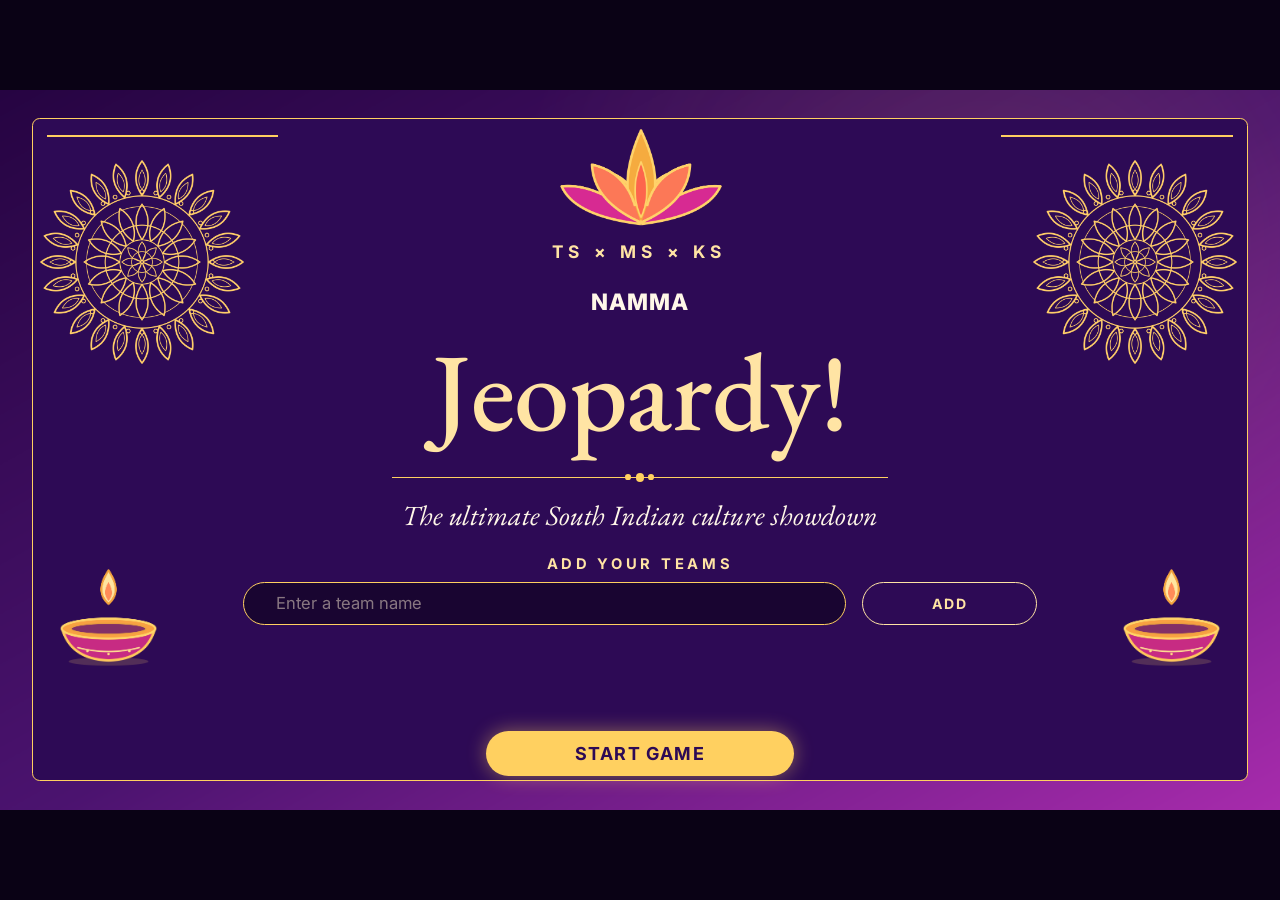
<file: index.html>
<!doctype html>
<html lang="en">
<head>
<meta charset="UTF-8" />
<meta name="viewport" content="width=device-width, initial-scale=1.0" />
<title>Namma Jeopardy! — Deepavali Edition</title>
<style>
@import url('https://fonts.googleapis.com/css2?family=Inter:wght@400;700;800&family=EB+Garamond:ital,wght@0,500;1,500&display=swap');

:root { --u: min(1vw, 1.7778vh); }
* { box-sizing: border-box; }
html, body { height: 100%; margin: 0; overflow: hidden; background: #0a0215; }
body { display: flex; align-items: center; justify-content: center; font-family: 'Inter', system-ui, sans-serif; }

.slide {
  position: relative;
  width: calc(var(--u) * 100);
  height: calc(var(--u) * 56.25);
  overflow: hidden;
  background-image: url('jeopardy/assets/bg-title.png');
  background-size: cover;
  background-position: center;
}

.box { position: absolute; }
img.art { position: absolute; width: 100%; height: 100%; object-fit: contain; pointer-events: none; }

.frame {
  left: 2.475%; top: 3.867%; width: 95.025%; height: 92.133%;
  background: #2d0a55;
  border: calc(var(--u) * 0.1144) solid #ffd060;
  border-radius: calc(var(--u) * 0.6);
}

.line { position: absolute; background: #ffd060; height: calc(var(--u) * 0.1197); }
.dot { position: absolute; background: #ffd060; border-radius: 50%; }

.txt { position: absolute; text-align: center; line-height: 1.15; }
.garamond { font-family: 'EB Garamond', serif; line-height: 1.2; }

.eyebrow { font-weight: 700; letter-spacing: 0.3em; color: #ffe4a4; font-size: calc(var(--u) * 1.354); }
.namma { font-weight: 800; color: #fff7e8; font-size: calc(var(--u) * 1.771); letter-spacing: 0.04em; }
.script-title { font-weight: 500; color: #ffe4a4; font-size: calc(var(--u) * 8.646); }
.divider { height: calc(var(--u) * 0.1249); }
.tagline { font-style: italic; color: #fff7e8; font-size: calc(var(--u) * 2.1875); }
.pillbar { background: #230443; border-radius: calc(var(--u) * 2); }
.pillbar-text { font-weight: 700; letter-spacing: 0.1em; color: #fff7e8; font-size: calc(var(--u) * 1.146); display: flex; align-items: center; justify-content: center; }
.sub-languages { font-weight: 500; letter-spacing: 0.08em; color: #ffe4a4; font-size: calc(var(--u) * 1.667); }

.start-btn {
  display: flex; align-items: center; justify-content: center;
  background: #ffd060; color: #2d0a55; border: none; cursor: pointer;
  font-family: 'Inter', sans-serif; font-weight: 700; letter-spacing: 0.08em; text-transform: uppercase;
  border-radius: calc(var(--u) * 3);
  font-size: calc(var(--u) * 1.4);
  box-shadow: 0 0 calc(var(--u) * 1.5) rgba(255, 208, 96, 0.45);
  transition: filter 0.12s ease;
}
.start-btn:hover { filter: brightness(1.1); }

.setup-label {
  font-weight: 700; letter-spacing: 0.25em; text-transform: uppercase;
  color: #ffe4a4; font-size: calc(var(--u) * 1.15);
}

.team-input {
  background: rgba(10, 2, 21, 0.55);
  border: calc(var(--u) * 0.08) solid #ffd060;
  border-radius: calc(var(--u) * 2.5);
  color: #fff7e8;
  font-family: 'Inter', sans-serif;
  font-size: calc(var(--u) * 1.3);
  padding: 0 4%;
  outline: none;
}
.team-input::placeholder { color: rgba(248, 233, 210, 0.5); }

.add-btn {
  background: transparent;
  border: calc(var(--u) * 0.08) solid #ffe4a4;
  color: #ffe4a4;
  font-family: 'Inter', sans-serif;
  font-weight: 700;
  letter-spacing: 0.08em;
  text-transform: uppercase;
  font-size: calc(var(--u) * 1.1);
  border-radius: calc(var(--u) * 2.5);
  cursor: pointer;
  transition: all 0.12s ease;
}
.add-btn:hover { background: #ffe4a4; color: #2d0a55; }

.chips-wrap {
  display: flex;
  flex-wrap: wrap;
  align-content: flex-start;
  justify-content: center;
  gap: calc(var(--u) * 0.8);
  overflow-y: auto;
}

.team-chip {
  display: inline-flex;
  align-items: center;
  gap: calc(var(--u) * 0.6);
  background: rgba(135, 51, 186, 0.35);
  border: calc(var(--u) * 0.06) solid #ffd060;
  border-radius: calc(var(--u) * 2);
  padding: calc(var(--u) * 0.4) calc(var(--u) * 1.1);
  color: #f8e9d2;
  font-weight: 700;
  font-size: calc(var(--u) * 1.15);
  height: fit-content;
}
.team-chip button {
  background: transparent;
  border: none;
  color: #fc485a;
  font-size: calc(var(--u) * 1.4);
  line-height: 1;
  cursor: pointer;
  padding: 0;
}
.team-chip button:hover { color: #ff8b58; }

.setup-hint {
  color: #fc485a;
  font-weight: 700;
  font-size: calc(var(--u) * 1.05);
  display: none;
}
.setup-hint.show { display: block; }
</style>
</head>
<body>
<div class="slide">
  <div class="box frame"></div>
  <div class="box line" style="left:3.675%;top:6.267%;width:18.075%;"></div>
  <div class="box line" style="left:78.225%;top:6.267%;width:18.075%;"></div>
  <img class="art box" src="jeopardy/assets/mandala.png" style="left:1.875%;top:7.467%;width:18.45%;height:32.8%;" />
  <img class="art box" src="jeopardy/assets/mandala.png" style="left:79.425%;top:7.467%;width:18.45%;height:32.8%;" />
  <img class="art box" src="jeopardy/assets/lotus.png" style="left:41.1%;top:1.733%;width:18%;height:18.56%;" />

  <div class="txt eyebrow box" style="left:28.2%;top:21.067%;width:43.5%;height:4.133%;">TS &times; MS &times; KS</div>
  <div class="txt namma box" style="left:15%;top:27.6%;width:69.975%;height:7.333%;">NAMMA</div>
  <div class="txt garamond script-title box" style="left:10.725%;top:32.667%;width:78.6%;height:18%;">Jeopardy!</div>

  <div class="box line divider" style="left:30.6%;top:53.733%;width:38.775%;"></div>
  <div class="box dot" style="left:49.657%;top:53.187%;width:0.675%;height:1.2%;"></div>
  <div class="box dot" style="left:48.862%;top:53.333%;width:0.45%;height:0.8%;"></div>
  <div class="box dot" style="left:50.663%;top:53.333%;width:0.45%;height:0.8%;"></div>

  <div class="txt garamond tagline box" style="left:15.75%;top:56.8%;width:68.475%;height:6.667%;">The ultimate South Indian culture showdown</div>

  <img class="art box" src="jeopardy/assets/diya.png" style="left:3%;top:65%;width:11%;height:15.3%;" />
  <img class="art box" src="jeopardy/assets/diya.png" style="left:86%;top:65%;width:11%;height:15.3%;" />

  <div class="txt setup-label box" style="left:20%;top:64.7%;width:60%;height:2.8%;">Add Your Teams</div>

  <form id="teamForm" class="box" style="left:19%;top:68.3%;width:62%;height:6%;display:flex;gap:2%;" autocomplete="off">
    <input id="teamInput" class="team-input" style="flex:1;height:100%;" type="text" maxlength="24" placeholder="Enter a team name" />
    <button type="submit" class="add-btn" style="width:22%;height:100%;">Add</button>
  </form>

  <div id="chipsWrap" class="chips-wrap box" style="left:14%;top:75.2%;width:72%;height:10.5%;"></div>

  <div id="setupHint" class="txt setup-hint box" style="left:20%;top:86.1%;width:60%;height:2.2%;">Add at least one team to start</div>

  <button class="start-btn box" id="startBtn" style="left:38%;top:89%;width:24%;height:6.3%;">Start Game</button>
</div>

<script>
  const CHIPS_KEY = "namma-jeopardy-teams";
  let teams = [];

  const chipsWrap = document.getElementById("chipsWrap");
  const teamForm = document.getElementById("teamForm");
  const teamInput = document.getElementById("teamInput");
  const setupHint = document.getElementById("setupHint");

  function renderChips() {
    chipsWrap.innerHTML = "";
    teams.forEach(team => {
      const chip = document.createElement("div");
      chip.className = "team-chip";
      const name = document.createElement("span");
      name.textContent = team.name;
      const remove = document.createElement("button");
      remove.type = "button";
      remove.setAttribute("aria-label", "Remove " + team.name);
      remove.textContent = "×";
      remove.addEventListener("click", () => {
        teams = teams.filter(t => t.id !== team.id);
        renderChips();
      });
      chip.appendChild(name);
      chip.appendChild(remove);
      chipsWrap.appendChild(chip);
    });
  }

  function addTeam(name) {
    const trimmed = name.trim();
    if (!trimmed) return;
    teams.push({ id: "t" + Date.now() + Math.random().toString(36).slice(2, 7), name: trimmed });
    renderChips();
    setupHint.classList.remove("show");
  }

  teamForm.addEventListener("submit", (e) => {
    e.preventDefault();
    addTeam(teamInput.value);
    teamInput.value = "";
    teamInput.focus();
  });

  document.getElementById("startBtn").addEventListener("click", () => {
    if (teams.length === 0) {
      setupHint.classList.add("show");
      teamInput.focus();
      return;
    }
    localStorage.setItem(CHIPS_KEY, JSON.stringify(teams));
    localStorage.removeItem("namma-jeopardy-state-v2");
    window.location.href = "jeopardy/";
  });
</script>
</body>
</html>
</file>
<file: jeopardy/style.css>
@import url('https://fonts.googleapis.com/css2?family=Inter:wght@400;500;600;700;800&family=EB+Garamond:ital,wght@0,400;0,500;1,500&display=swap');

:root {
  /* 1 "u" = 1% of the slide's rendered width. Slide is a fixed 16:9 (13.333in x 7.5in = 960pt x 540pt). */
  --u: min(1vw, 1.7778vh);

  --purple-deep: #2d0a55;
  --purple-mid: #491372;
  --purple-light: #561b85;
  --purple-bright: #8733ba;
  --magenta: #d3249b;
  --cream: #f8e9d2;
  --cream-bright: #fff7e8;
  --coral: #fc485a;
  --orange: #ff8b58;
  --gold: #ffd060;
  --gold-light: #ffe4a4;
  --white: #ffffff;
  --dark-caption: #310b51;
}

* { box-sizing: border-box; }
html, body {
  height: 100%;
  margin: 0;
  overflow: hidden;
  background: #0a0215;
}

body {
  display: flex;
  align-items: center;
  justify-content: center;
}

.viewport {
  width: 100vw;
  height: 100vh;
  display: flex;
  align-items: center;
  justify-content: center;
}

/* The slide: fixed 16:9 box that always fits the viewport, never scrolls. */
.slide {
  position: relative;
  width: calc(var(--u) * 100);
  height: calc(var(--u) * 56.25);
  overflow: hidden;
  font-family: 'Inter', system-ui, sans-serif;
  background-size: cover;
  background-position: center;
  display: none;
}
.slide.active { display: block; }

.slide.bg-dark { background-image: url('assets/bg-dark.png'); }
.slide.bg-title { background-image: url('assets/bg-title.png'); }
.slide.bg-cream { background-image: url('assets/bg-cream.png'); }

/* generic absolutely-positioned box: left/top/width/height set inline per element */
.box { position: absolute; }

.card {
  position: absolute;
  border-style: solid;
  box-sizing: border-box;
}

img.art {
  position: absolute;
  width: 100%;
  height: 100%;
  object-fit: contain;
  pointer-events: none;
}

.txt {
  position: absolute;
  font-family: 'Inter', sans-serif;
  white-space: pre-wrap;
  line-height: 1.15;
}
.txt.garamond { font-family: 'EB Garamond', serif; line-height: 1.2; }
.txt.center { text-align: center; }
.txt.right { text-align: right; }

.line {
  position: absolute;
  background: var(--gold);
}

.dot {
  position: absolute;
  background: var(--gold);
  border-radius: 50%;
}

.pill {
  position: absolute;
  display: flex;
  align-items: center;
  justify-content: center;
  border-style: solid;
  font-family: 'Inter', sans-serif;
  font-weight: 700;
  text-transform: uppercase;
  cursor: pointer;
  text-align: center;
  line-height: 1.1;
}
.pill:hover { filter: brightness(1.12); }
.pill.static { cursor: default; }
.pill.static:hover { filter: none; }

/* ============ BOARD SCREEN ============ */
#screen-board .frame1 { left: 3%; top: 5.467%; width: 93.975%; height: 88.533%; background: var(--purple-deep); border-color: var(--gold); border-width: calc(var(--u) * 0.1144); border-radius: calc(var(--u) * 0.6); }
#screen-board .frame2 { left: 5.25%; top: 9.333%; width: 89.475%; height: 76.4%; background: var(--purple-deep); border-color: var(--gold); border-width: calc(var(--u) * 0.1718); border-radius: calc(var(--u) * 0.4); }
#screen-board .frame3 { left: 6.075%; top: 10.8%; width: 87.825%; height: 73.467%; background: var(--purple-deep); border-color: var(--gold); border-width: calc(var(--u) * 0.0781); border-radius: calc(var(--u) * 0.3); }
#screen-board .grid-card { left: 6.6%; top: 12%; width: 86.775%; height: 69.867%; background: var(--purple-deep); }
#screen-board .board-title { font-weight: 400; color: var(--gold); font-size: calc(var(--u) * 3.6458); }
#screen-board .board-sub { font-weight: 700; letter-spacing: 0.08em; color: var(--cream); font-size: calc(var(--u) * 1.146); }
#screen-board .board-footer { font-weight: 700; letter-spacing: 0.08em; color: var(--cream); font-size: calc(var(--u) * 0.9375); }

.cat-header {
  position: absolute;
  border-color: var(--gold);
  border-style: solid;
  border-width: calc(var(--u) * 0.1042);
  border-radius: calc(var(--u) * 0.4);
  display: flex;
  align-items: center;
  justify-content: center;
  text-align: center;
  font-weight: 700;
  text-transform: uppercase;
  color: #fff;
  padding: 0 2%;
  line-height: 1.15;
}

.point-cell {
  position: absolute;
  border-color: var(--gold);
  border-style: solid;
  border-width: calc(var(--u) * 0.0781);
  border-radius: calc(var(--u) * 0.3);
  display: flex;
  align-items: center;
  justify-content: center;
  font-weight: 700;
  color: var(--gold);
  font-size: calc(var(--u) * 2.6042);
  cursor: pointer;
  transition: filter 0.12s ease, transform 0.12s ease;
}
.point-cell:hover { filter: brightness(1.25); }
.point-cell.used {
  cursor: default;
  color: rgba(255, 208, 96, 0.2);
  filter: brightness(0.55);
}
.point-cell.used:hover { filter: brightness(0.55); }
.point-cell.used::after {
  content: "✓";
  position: absolute;
  top: 50%;
  left: 50%;
  transform: translate(-50%, -50%);
  color: rgba(211, 36, 155, 0.6);
  font-size: calc(var(--u) * 1.6);
  font-family: 'Inter', sans-serif;
}

#boardResetBtn {
  position: absolute;
  left: 2%; top: 1.3%;
  background: transparent;
  border: calc(var(--u) * 0.06) solid var(--gold-light);
  color: var(--gold-light);
  font-family: 'Inter', sans-serif;
  font-weight: 700;
  letter-spacing: 0.08em;
  text-transform: uppercase;
  font-size: calc(var(--u) * 0.8);
  padding: calc(var(--u) * 0.35) calc(var(--u) * 0.9);
  border-radius: calc(var(--u) * 2);
  cursor: pointer;
  z-index: 5;
}
#boardFinishBtn {
  position: absolute;
  right: 2%; top: 1.3%;
  background: transparent;
  border: calc(var(--u) * 0.06) solid var(--gold-light);
  color: var(--gold-light);
  font-family: 'Inter', sans-serif;
  font-weight: 700;
  letter-spacing: 0.08em;
  text-transform: uppercase;
  font-size: calc(var(--u) * 0.8);
  padding: calc(var(--u) * 0.35) calc(var(--u) * 0.9);
  border-radius: calc(var(--u) * 2);
  cursor: pointer;
  z-index: 5;
}

.scorebar {
  position: absolute;
  left: 6.6%; top: 1.0%; width: 86.775%;
  display: flex;
  flex-wrap: wrap;
  justify-content: center;
  gap: 0.8%;
}
.score-chip {
  display: flex;
  align-items: center;
  gap: 0.5em;
  background: rgba(135, 51, 186, 0.35);
  border: calc(var(--u) * 0.06) solid var(--gold);
  border-radius: calc(var(--u) * 2);
  padding: 0 1.2%;
  color: var(--cream);
  font-weight: 700;
  font-size: calc(var(--u) * 1.1);
  cursor: pointer;
}
.score-chip .lbl { color: var(--gold-light); }
.score-chip:hover { border-color: var(--gold-light); background: rgba(135, 51, 186, 0.5); }

.score-edit-input {
  width: 3em;
  background: rgba(10, 2, 21, 0.55);
  border: none;
  outline: calc(var(--u) * 0.05) solid var(--gold-light);
  outline-offset: calc(var(--u) * 0.1);
  border-radius: calc(var(--u) * 0.6);
  color: var(--cream);
  font-weight: 700;
  font-size: inherit;
  font-family: inherit;
  text-align: center;
  padding: calc(var(--u) * 0.1) 0;
}

/* ============ CLUE SCREEN ============ */
#screen-clue .outer { left: 2.4%; top: 4%; width: 95.175%; height: 92%; border-color: var(--gold); border-width: calc(var(--u) * 0.1353); border-radius: calc(var(--u) * 0.5); }
#screen-clue .meta { font-weight: 700; color: var(--cream-bright); font-size: calc(var(--u) * 1.25); }
#screen-clue .clue-tag {
  background: var(--magenta); border-color: var(--gold); border-width: calc(var(--u) * 0.0833);
  color: #fff; font-size: calc(var(--u) * 1.1458); border-radius: calc(var(--u) * 0.5);
}
#screen-clue .clue-body {
  font-weight: 400; color: var(--gold); font-size: calc(var(--u) * 4.1667);
  overflow: hidden;
}
#screen-clue .clue-body.emoji { font-family: 'Inter', sans-serif; font-size: calc(var(--u) * 6); display: flex; align-items: center; }
#screen-clue .lock-label { font-weight: 700; text-transform: uppercase; color: var(--cream-bright); font-size: calc(var(--u) * 1.1458); }
#screen-clue .reveal-btn {
  background: var(--magenta); border-color: var(--gold); border-width: calc(var(--u) * 0.0833);
  color: #fff; font-size: calc(var(--u) * 1.354); border-radius: calc(var(--u) * 0.6);
}
#screen-clue .divider-line { height: calc(var(--u) * 0.1249); }
#screen-clue .footer-line { height: calc(var(--u) * 0.0781); }
#screen-clue .footer-text { font-weight: 700; text-transform: uppercase; color: var(--cream-bright); font-size: calc(var(--u) * 0.8854); }
#screen-clue .mandala-big { left: 69.6%; top: 15.067%; width: 28.425%; height: 50.533%; opacity: 0.9; }
#screen-clue .mandala-small { left: 1.5%; top: 70.4%; width: 12.675%; height: 22.533%; opacity: 0.55; }
#screen-clue .diya { left: 77.1%; top: 57.2%; width: 16.35%; height: 22.672%; }

/* ============ ANSWER SCREEN ============ */
#screen-answer .outer { left: 3.375%; top: 5.6%; width: 93.15%; height: 88.267%; background: var(--cream-bright); border-color: var(--orange); border-width: calc(var(--u) * 0.1144); border-radius: calc(var(--u) * 0.5); }
#screen-answer .divider-line { background: var(--coral); height: calc(var(--u) * 0.2604); }
#screen-answer .meta { font-weight: 700; color: var(--magenta); font-size: calc(var(--u) * 1.25); }
#screen-answer .lead { font-weight: 400; color: var(--purple-deep); font-size: calc(var(--u) * 5.4167); }
#screen-answer .answer-name { font-weight: 400; color: var(--purple-bright); font-size: calc(var(--u) * 4.375); overflow: hidden; }
#screen-answer .tag { font-weight: 700; color: var(--purple-deep); font-size: calc(var(--u) * 1.6667); }
#screen-answer .back-btn {
  background: var(--purple-deep); border-color: var(--gold); border-width: calc(var(--u) * 0.0833);
  color: var(--cream-bright); font-size: calc(var(--u) * 1.25); border-radius: calc(var(--u) * 0.6);
}
#screen-answer .side-panel { left: 60.15%; top: 9.2%; width: 33.9%; height: 79.2%; background: var(--purple-deep); border-radius: calc(var(--u) * 0.8); }
#screen-answer .arch-wrap { left: 62.175%; top: 11.333%; width: 30%; height: 73.2%; }
#screen-answer .diya-wrap { left: 65.85%; top: 31.6%; width: 23.1%; height: 32.032%; }
#screen-answer .footer-line { background: var(--purple-bright); height: calc(var(--u) * 0.0781); }
#screen-answer .footer-text { font-weight: 700; text-transform: uppercase; color: var(--dark-caption); font-size: calc(var(--u) * 0.8854); }
#screen-answer .award-heading { font-weight: 700; letter-spacing: 0.15em; text-transform: uppercase; color: var(--purple-deep); font-size: calc(var(--u) * 1.1); opacity: 0.75; }
#screen-answer .award-row { display: flex; flex-wrap: wrap; gap: 0.8%; row-gap: calc(var(--u) * 0.6); }
#screen-answer .award-btn {
  position: relative;
  background: var(--purple-bright);
  color: #fff;
  border: none;
  border-radius: calc(var(--u) * 0.6);
  font-family: 'Inter', sans-serif;
  font-weight: 700;
  font-size: calc(var(--u) * 1.1);
  padding: calc(var(--u) * 0.6) calc(var(--u) * 1.1);
  cursor: pointer;
}
#screen-answer .award-btn.none { background: transparent; border: calc(var(--u) * 0.06) solid var(--purple-deep); color: var(--purple-deep); opacity: 0.7; }
#screen-answer .award-btn:hover { filter: brightness(1.15); }

/* ============ CLOSING SCREEN ============ */
#screen-closing .frame { left: 2.7%; top: 4.8%; width: 94.575%; height: 90.4%; background: var(--purple-deep); border-color: var(--gold); border-width: calc(var(--u) * 0.1249); border-radius: calc(var(--u) * 0.6); }
#screen-closing .kicker { font-weight: 700; color: var(--gold-light); font-size: calc(var(--u) * 1.25); }
#screen-closing .wellplayed { font-weight: 500; color: var(--gold-light); font-size: calc(var(--u) * 10.5208); }
#screen-closing .divider-line { height: calc(var(--u) * 0.1249); }
#screen-closing .thanks { font-style: italic; font-weight: 500; color: var(--cream-bright); font-size: calc(var(--u) * 3.3333); }
#screen-closing .sangams { font-weight: 700; letter-spacing: 0.1em; color: var(--gold-light); font-size: calc(var(--u) * 1.0938); }
#screen-closing .mandala-center { left: 33.75%; top: 14.533%; width: 32.4%; height: 57.6%; opacity: 0.5; z-index: 0; }
#screen-closing .lotus-left { left: 4.575%; top: 76.267%; width: 16.875%; height: 17.4%; }
#screen-closing .lotus-right { left: 78.6%; top: 76.267%; width: 16.875%; height: 17.4%; }
#screen-closing .restart-btn {
  background: var(--gold); color: var(--purple-deep); border: none;
  border-radius: calc(var(--u) * 2.5); font-size: calc(var(--u) * 1.2); letter-spacing: 0.08em;
}

@media (max-width: 1px) { /* placeholder: layout is resolution-independent via --u */ }
</file>
